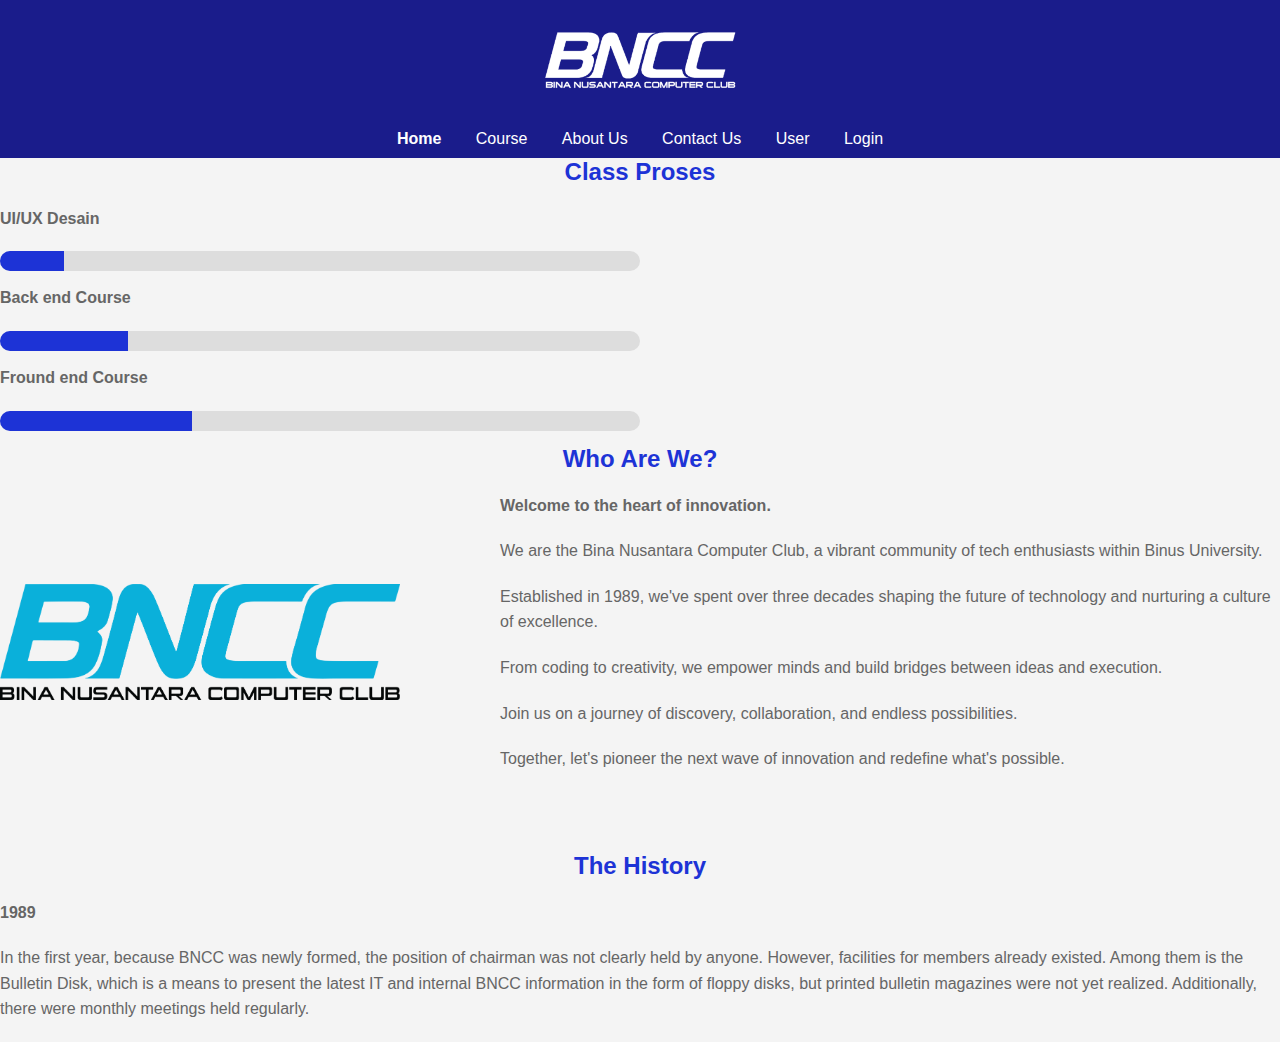
<file: index.html>
<!DOCTYPE html>
<html lang="en">
<head>
    <meta charset="UTF-8">
    <meta name="viewport" content="width=device-width, initial-scale=1.0">
    <link rel="stylesheet" href="style.css">
    <title>BNCC Learning n Training</title>
</head>
<body> 
    <header>
        <img src="BNCC-logo white 1.png" alt="BNCC Logo">
    </header>
    <nav>
        <ul>
            <li><a href="index.html" class="active">Home</a></li>
            <li><a href="course.html">Course</a></li>
            <li><a href="about.html">About Us</a></li>
            <li><a href="Countak us.html">Contact Us</a></li>
            <li><a href="user.html">User</a></li>
            <li><a href="Login.html">Login</a></li>
        </ul>
    </nav>

    <div>
        <h4 style="font-size: 1.5rem; color: #1d33d6; text-align: center;">Class Proses</h4>
        <p><strong>UI/UX Desain</strong></p>
        <div class="class-progress">
            <div class="progress-bar">
                <div class="progress-fill" style="width: 10%;"></div>
            </div>
        </div>
        
        <p><strong>Back end Course</strong></p>
        <div class="class-progress">
            <div class="progress-bar">
                <div class="progress-fill" style="width: 20%;"></div>
            </div>
        </div>
        
        <p><strong>Fround end Course</strong></p>
        <div class="class-progress">
            <div class="progress-bar">
                <div class="progress-fill" style="width: 30%;"></div>
            </div>
        </div>
    </div>
    

    <h4 style="font-size: 1.5rem; color: #1d33d6; text-align: center;">Who Are We?</h4>
    <div style="display: flex; align-items: center; justify-content: center; margin-bottom: 60px;">
        <img src="BNCC_M_Original.png" alt="BNCC Image" style="width: 400px; height: auto; margin-right:100px;">
        <div>
            <p><strong>Welcome to the heart of innovation.</strong></p>
            <p>We are the Bina Nusantara Computer Club, a vibrant community of tech enthusiasts within Binus University.</p>
            <p>Established in 1989, we've spent over three decades shaping the future of technology and nurturing a culture of excellence.</p>
            <p>From coding to creativity, we empower minds and build bridges between ideas and execution.</p>
            <p>Join us on a journey of discovery, collaboration, and endless possibilities.</p>
            <p>Together, let's pioneer the next wave of innovation and redefine what's possible.</p>
        </div>
    </div>

    <div>
        <h4 style="font-size: 1.5rem; color: #1d33d6; text-align: center;">The History</h4>
        <p><strong>1989</strong></p>
        <p>In the first year, because BNCC was newly formed, the position of chairman was not clearly held by anyone. However, facilities for members already existed. Among them is the Bulletin Disk, which is a means to present the latest IT and internal BNCC information in the form of floppy disks, but printed bulletin magazines were not yet realized. Additionally, there were monthly meetings held regularly.</p>
    </div>

</body>
</html>
</file>
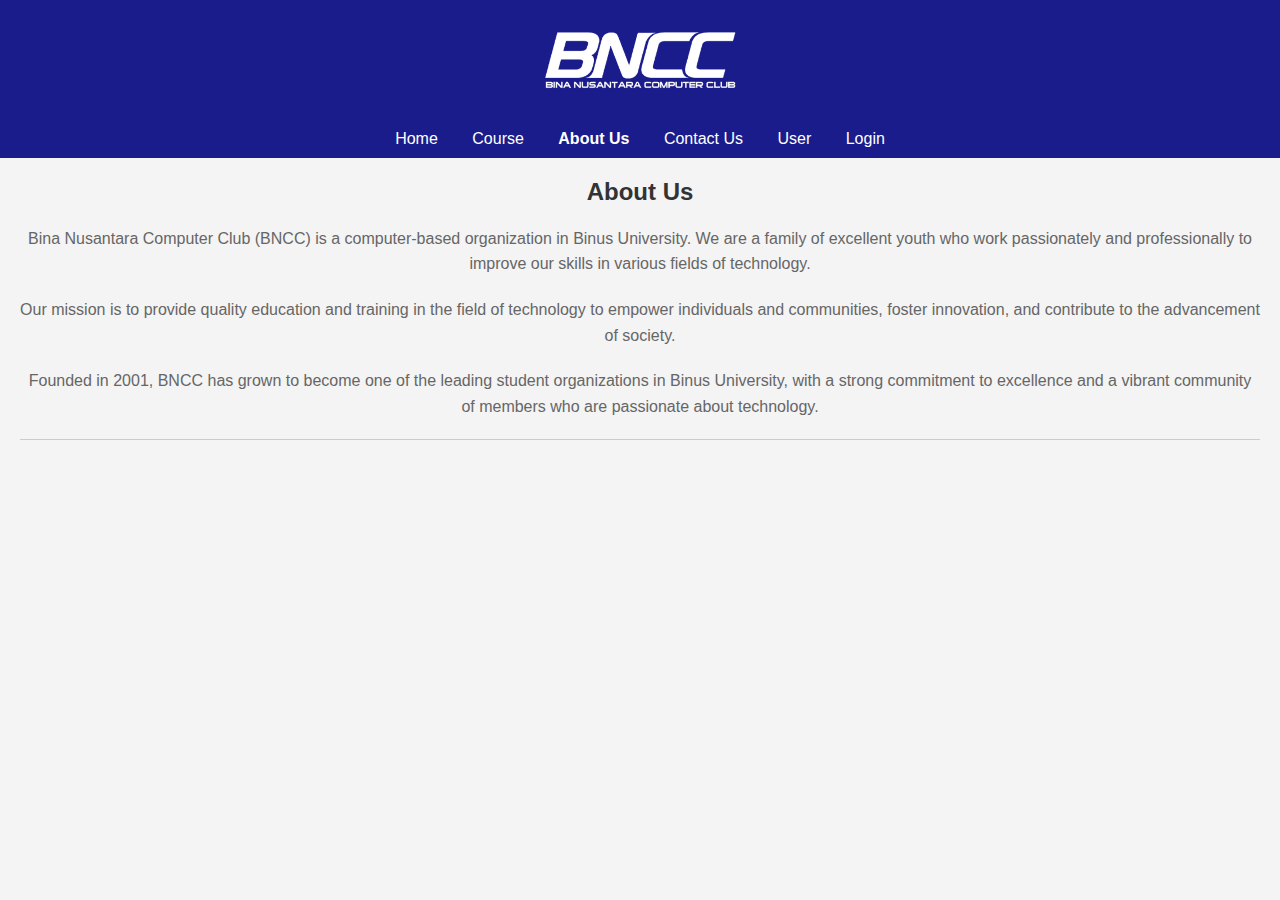
<file: about.html>
<!DOCTYPE html>
<html lang="en">
<head>
    <meta charset="UTF-8">
    <meta name="viewport" content="width=device-width, initial-scale=1.0">
    <link rel="stylesheet" href="style.css">
    <title>BNCC Learning n Training</title>
    <style>
        header img {
            max-width: 200px;
        }
    </style>
</head>
<body>
    <header>
        <img src="BNCC-logo white 1.png" alt="BNCC Logo">
    </header>
    <nav>
        <ul>
            <li><a href="index.html">Home</a></li>
            <li><a href="course.html">Course</a></li>
            <li><a href="about.html" class="active">About Us</a></li>
            <li><a href="Countak us.html">Contact Us</a></li>
            <li><a href="user.html">User</a></li>
            <li><a href="Login.html">Login</a></li>
        </ul>
    </nav>
    <main>
        <h4>About Us</h4>
        <p>Bina Nusantara Computer Club (BNCC) is a computer-based organization in Binus University. We are a family of excellent youth who work passionately and professionally to improve our skills in various fields of technology.</p>
        <p>Our mission is to provide quality education and training in the field of technology to empower individuals and communities, foster innovation, and contribute to the advancement of society.</p>
        <p>Founded in 2001, BNCC has grown to become one of the leading student organizations in Binus University, with a strong commitment to excellence and a vibrant community of members who are passionate about technology.</p>
        <hr>
    </main>
</body>
</html>
</file>
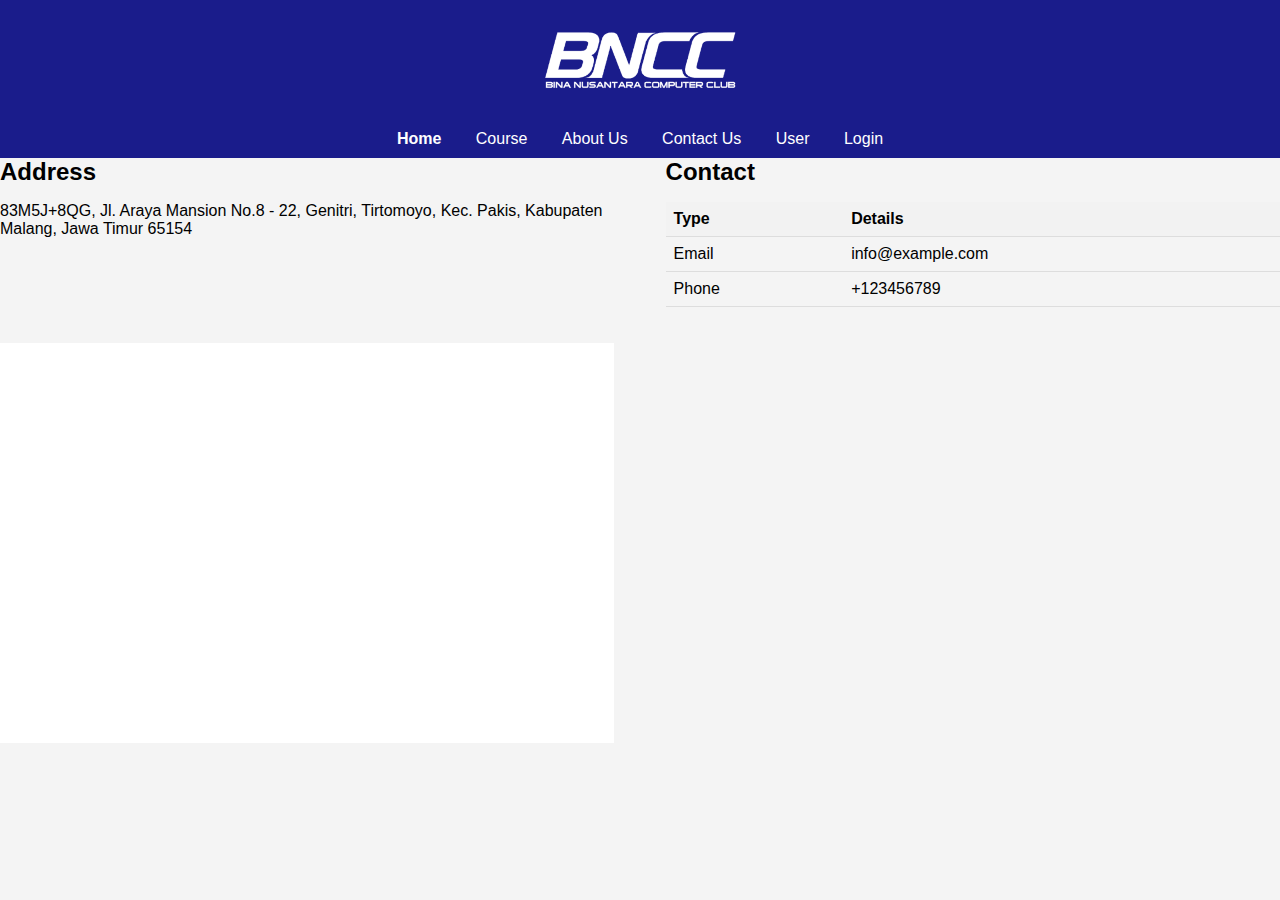
<file: Countak us.html>
<!DOCTYPE html>
<html lang="en">
<head>
    <meta charset="UTF-8">
    <meta name="viewport" content="width=device-width, initial-scale=1.0">
    <link rel="stylesheet" href="style.css">
    <title>BNCC Learning n Training</title>
    <style>
        header img {
            max-width: 200px;
        }

        body {
            font-family: Arial, sans-serif;
        }

        h1, h2, h3, h4 {
            margin-bottom: 1rem;
        }

        .container {
            display: flex;
            justify-content: space-between;
            align-items: flex-start;
            flex-wrap: wrap;
        }

        .container > div {
            width: 48%;
            margin-bottom: 20px; 
        }

        address,
        iframe,
        table {
            width: 100%;
        }

        address {
            font-style: normal;
        }

        table {
            border-collapse: collapse;
            margin-bottom: 1rem;
        }

        table td, table th {
            padding: 8px;
            border-bottom: 1px solid #ddd;
            text-align: left;
        }

        table th {
            background-color: #f2f2f2;
        }

        .mapouter {
            position: relative;
            height: 400px;
            width: 100%;
            background: #fff;
            margin-bottom: 20px; 
        }

        .mapouter .gmap_canvas {
            overflow: hidden;
            height: 400px;
            width: 100%;
        }

        .mapouter .gmap_canvas iframe {
            position: relative;
            z-index: 2;
            width: 100%;
            height: 100%;
        }
    </style>
</head>
<body>
    <header>
        <img src="BNCC-logo white 1.png" alt="BNCC Logo">
    </header>
    <nav>
        <ul>
            <li><a href="index.html" class="active">Home</a></li>
            <li><a href="course.html">Course</a></li>
            <li><a href="about.html">About Us</a></li>
            <li><a href="Countak us.html">Contact Us</a></li>
            <li><a href="user.html">User</a></li>
            <li><a href="Login.html">Login</a></li>
        </ul>
    </nav>

    <div class="container">
        <div>
            <h2>Address</h2>
            <address>
               83M5J+8QG, Jl. Araya Mansion No.8 - 22, Genitri, Tirtomoyo, Kec. Pakis, Kabupaten Malang, Jawa Timur 65154
            </address>
        </div>
        <div>
            <h2>Contact</h2>
            <table>
                <tr>
                    <th>Type</th>
                    <th>Details</th>
                </tr>
                <tr>
                    <td>Email</td>
                    <td>info@example.com</td>
                </tr>
                <tr>
                    <td>Phone</td>
                    <td>+123456789</td>
                </tr>
            </table>
        </div>
        <div class="mapouter">
            <div class="gmap_canvas">
                <iframe src="https://maps.google.com/maps?q=binus%20malang&amp;t=&amp;z=13&amp;ie=UTF8&amp;iwloc=&amp;output=embed" frameborder="0" scrolling="no" style="width: 100%; height: 400px;"></iframe>
            </div>
        </div>
    </div>
</body>
</html>
</file>
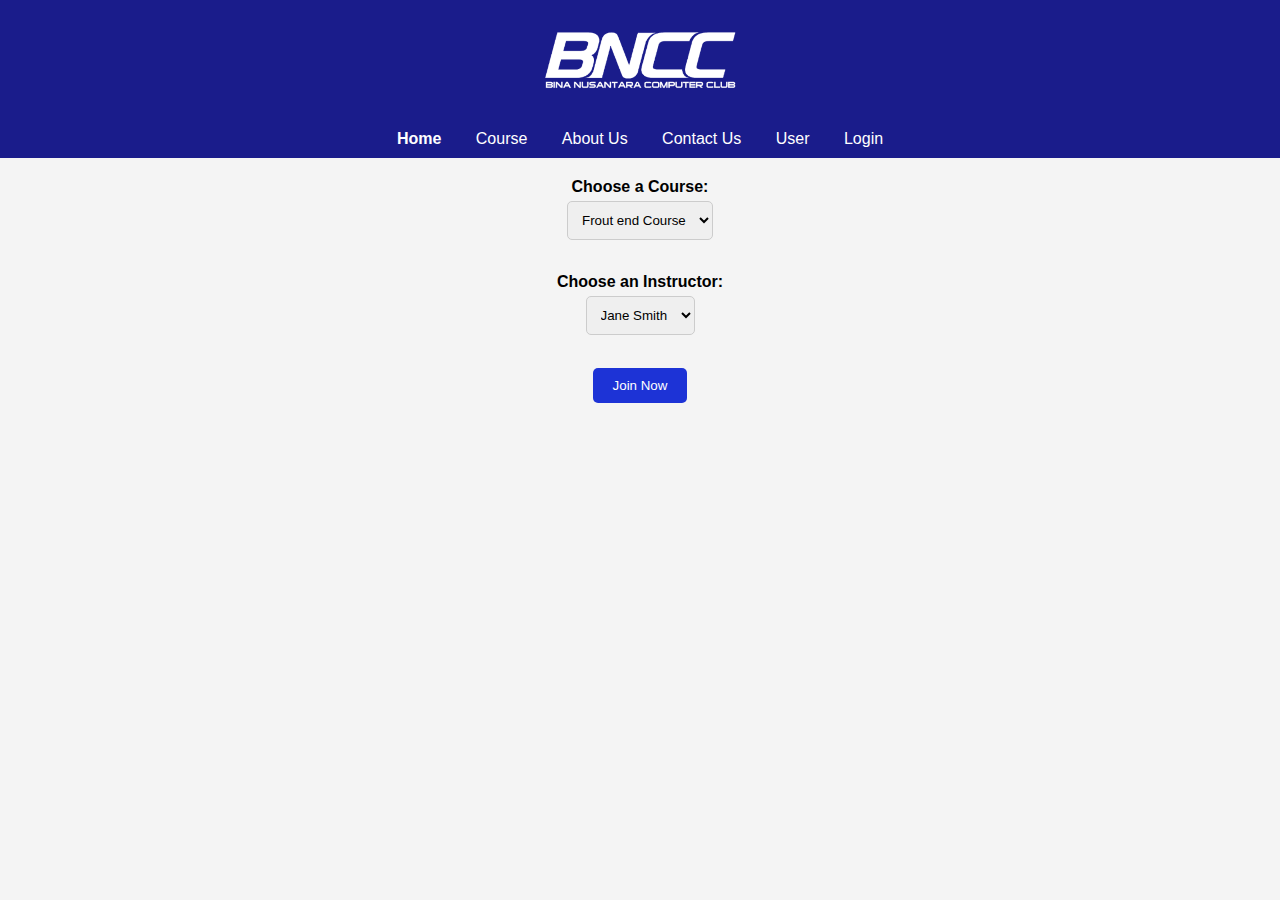
<file: course.html>
<!DOCTYPE html>
<html lang="en">
<head>
    <meta charset="UTF-8">
    <meta name="viewport" content="width=device-width, initial-scale=1.0">
    <link rel="stylesheet" href="style.css">
    <title>BNCC Learning n Training</title>
    <style>
        header img {
            max-width: 200px;
        }
    </style>
    
</head>
<body>
    <header>
        <img src="BNCC-logo white 1.png" alt="BNCC Logo">
    </header>
    <nav>
        <ul>
            <li><a href="index.html" class="active">Home</a></li>
            <li><a href="course.html">Course</a></li>
            <li><a href="about.html">About Us</a></li>
            <li><a href="Countak us.html">Contact Us</a></li>
            <li><a href="user.html">User</a></li>
            <li><a href="Login.html">Login</a></li>
        </ul>
    </nav>
    <main>
    
        <form>
            <label for="course">Choose a Course:</label>
            <select name="course" id="course">
                <option value="Frout end Course">Frout end Course</option>
                <option value="Back end Course">Back end Course</option>
                <option value="ui_ux_design">UI/UX Design</option>
            </select>
            <br><br>
            <label for="instructor">Choose an Instructor:</label>
            <select name="instructor" id="instructor">
                <option value="jane_smith">Jane Smith</option>
                <option value="ahmad">Ahmad</option>
                <option value="maria">Maria</option>
            </select>
            <br><br>
            <button type="button" onclick="enrollCourse()">Join Now</button>
        </form>
    </main>

    <script>
        function enrollCourse() {
            var course = document.getElementById("course").value;
            var instructor = document.getElementById("instructor").value;
            alert("You have enrolled in " + course + " with " + instructor + " as your instructor.");
            // Add logic here to handle enrollment process
        }
    </script>
</body>
</html>
</file>
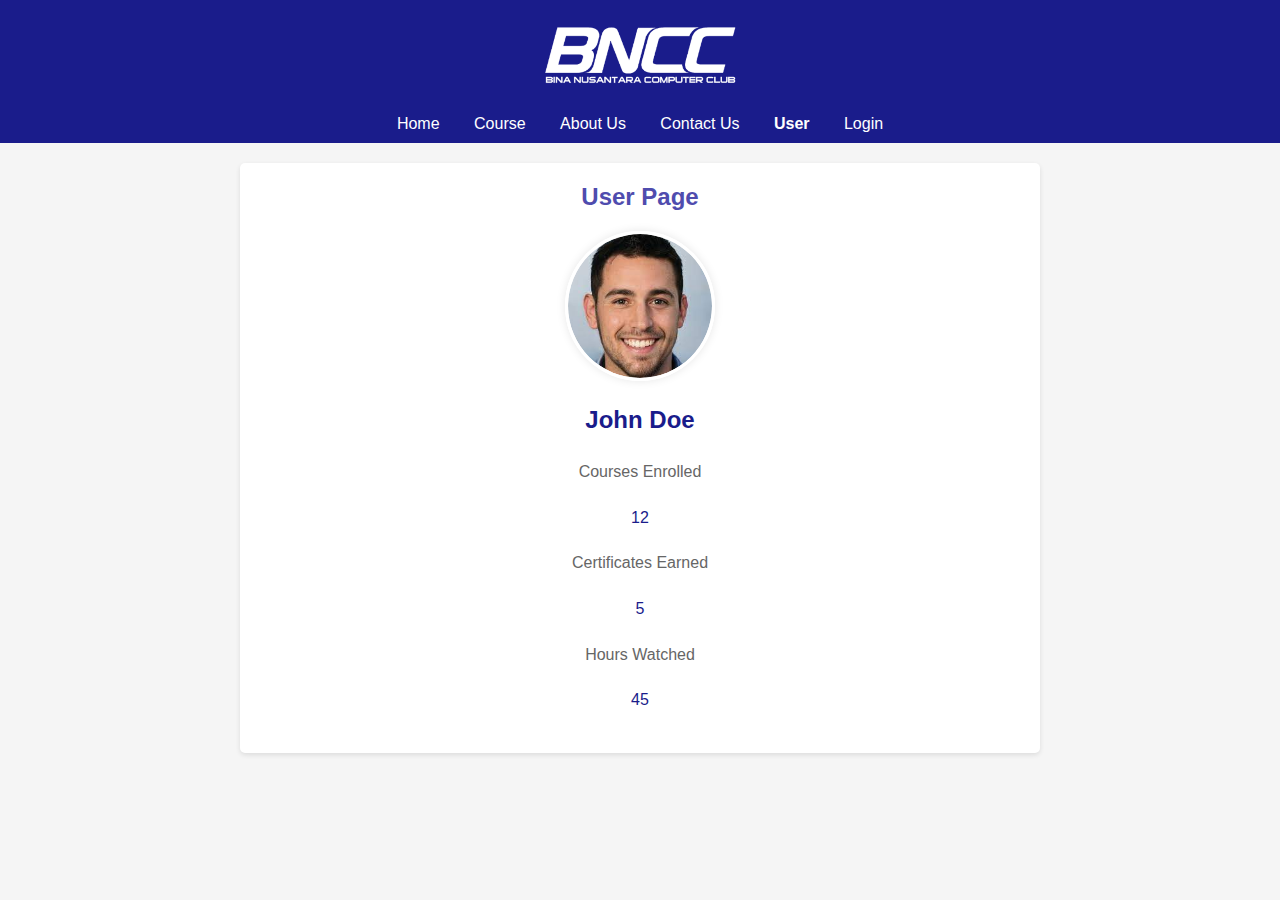
<file: user.html>
<!DOCTYPE html>
<html lang="en">
<head>
    <meta charset="UTF-8">
    <meta name="viewport" content="width=device-width, initial-scale=1.0">
    <link rel="stylesheet" href="style.css">
    <title>User Page - BNCC Learning N Training</title>
    <style>
        header img {
            max-width: 200px; 
        }
        
    </style>
</head>
<body>
    <header>
        <img src="BNCC-logo white 1.png" alt="BNCC Logo">
    </header>
    <nav>
        <ul>
            <li><a href="index.html">Home</a></li>
            <li><a href="course.html">Course</a></li>
            <li><a href="about.html">About Us</a></li>
            <li><a href="Countak us.html">Contact Us</a></li>
            <li><a href="user.html" class="active">User</a></li>
            <li><a href="Login.html">Login</a></li>
        </ul>
    </nav>
    <main>
        <h4 style="color: hsl(242, 39%, 49%);">User Page</h4>
        <div class="user-profile">
            <img src="download.jpeg" alt="User Profile Picture" style="border-radius: 50%;">
        </div>
        <p class="username" style="color: #1a1c8b;">John Doe</p>
        <p class="user-description" style="color: #333;">
        </p>
        <div class="user-stats">
            <div class="stat">
                <p class="label">Courses Enrolled</p>
                <p class="value" style="color: #1a1c8b;">12</p>
            </div>
            <div class="stat">
                <p class="label">Certificates Earned</p>
                <p class="value" style="color: #1a1c8b;">5</p>
            </div>
            <div class="stat">
                <p class="label">Hours Watched</p>
                <p class="value" style="color: #1a1c8b;">45</p>
            </div>
        </div>
    </main>
    <style>
        body {
            font-family: Arial, sans-serif;
            background-color: #f5f5f5;
            margin: 0;
            padding: 0;
        }
        header {
            background-color: #1a1c8b;
            padding: 10px 0;
            color: white;
            text-align: center;
        }
        header img {
            margin-top: 5px;
        }
        nav {
            background-color: #1a1c8b;
            padding: 10px 0;
            color: white;
            text-align: center;
        }
        nav ul {
            list-style-type: none;
            padding: 0;
            margin: 0;
        }
        nav li {
            display: inline-block;
            margin: 0 10px;
        }
        nav a {
            color: white;
            text-decoration: none;
        }
        main {
            background-color: white;
            padding: 20px;
            border-radius: 5px;
            box-shadow: 0px 2px 5px rgba(0, 0, 0, 0.1);
            margin: 20px auto;
            max-width: 800px;
            position: relative;
        }
        main h4 {
            font-size: 1.5rem
        }
</file>
<file: style.css>
body {
    font-family: Arial, sans-serif;
    margin: 0;
    padding: 0;
    background-color: #f4f4f4;
}

header {
    background-color: #1a1c8b;
    color: #fff;
    padding: 20px;
    text-align: center;
}

header img {
    vertical-align: middle;
}

header h1 {
    display: inline-block;
    margin: 0;
    font-size: 28px;
}

nav {
    background-color: #1a1c8b;
    padding: 10px 0;
    text-align: center;
}

nav ul {
    list-style-type: none;
    padding: 0;
    margin: 0;
}

nav ul li {
    display: inline;
    margin: 0 10px;
}

nav ul li a {
    text-decoration: none;
    color: #fff;
    font-size: 16px;
}

nav ul li a.active {
    font-weight: bold;
}

main {
    padding: 20px;
}

main h4 {
    color: #333;
    font-size: 24px;
    margin-top: 0;
}

main p {
    color: #666;
    font-size: 16px;
    line-height: 1.6;
}

hr {
    border: 0;
    border-top: 1px solid #ccc;
    margin-top: 20px;
}

nav ul li {
    display: inline;
    margin: 0 15px; 
}

nav ul li a {
    text-decoration: none;
    color: #fff;
    font-size: 16px;
    transition: color 0.3s; 
}

nav ul li a:hover {
    color: #000000; 
}

nav ul li a.active {
    font-weight: bold;
}

* {
    box-sizing: border-box;
    margin: 0;
    padding: 0;
}

body {
    font-family: Arial, sans-serif;
    background-color: #f4f4f4;
}

header {
    background-color: #1a1c8b;
    color: #fff;
    padding: 20px;
    text-align: center;
}

header h1 {
    font-size: 28px;
    margin: 0;
}

nav {
    background-color: #1a1c8b;
    padding: 10px 0;
    text-align: center;
}

nav ul {
    list-style-type: none;
    padding: 0;
    margin: 0;
}

nav ul li {
    display: inline;
    margin: 0 15px; 
}

nav ul li a {
    text-decoration: none;
    color: #fff;
    font-size: 16px;
    transition: color 0.3s;  
}

nav ul li a:hover {
    color: #000000; 
}

nav ul li a.active {
    font-weight: bold;
}

main {
    padding: 20px;
    text-align: center;
}

label {
    display: block;
    font-weight: bold;
    margin-bottom: 5px;
}

select {
    padding: 10px;
    border-radius: 5px;
    border: 1px solid #ccc;
    margin-bottom: 15px;
}

button {
    padding: 10px 20px;
    background-color: #1d33d6;
    color: #fff;
    border: none;
    border-radius: 5px;
    cursor: pointer;
    transition: background-color 0.3s;
}

button:hover {
    background-color: #1d33d6; 
}

* {
    box-sizing: border-box;
    margin: 0;
    padding: 0;
}

body {
    font-family: Arial, sans-serif;
    background-color: #f4f4f4;
}

header {
    background-color: #1a1c8b;
    color: #fff;
    padding: 20px;
    text-align: center;
}

header h1 {
    font-size: 28px;
    margin: 0;
}

nav {
    background-color: #1a1c8b;
    padding: 10px 0;
    text-align: center;
}

nav ul {
    list-style-type: none;
    padding: 0;
    margin: 0;
}

nav ul li {
    display: inline;
    margin: 0 15px; 
}

nav ul li a {
    text-decoration: none;
    color: #fff;
    font-size: 16px;
    transition: color 0.3s; 
}

nav ul li a:hover {
    color: #ffd700; 
}

nav ul li a.active {
    font-weight: bold;
}

main {
    padding: 20px;
    text-align: center;
}

h4 {
    color: #333;
    font-size: 24px;
    margin-bottom: 20px;
}

p {
    color: #666;
    font-size: 16px;
    line-height: 1.6;
    margin-bottom: 20px;
}

.user-profile {
    width: 150px;
    height: 150px;
    overflow: hidden;
    border-radius: 50%;
    margin: 0 auto 20px;
    border: 3px solid #fff;
    box-shadow: 0 0 10px rgba(0, 0, 0, 0.1);
}
.user-profile img {
    width: 100%;
    height: 100%;
    
    object-fit: cover;
}
.username {
    font-size: 24px;
    font-weight: bold;
    text-align: center;
    margin-bottom: 10px;
}
.user-description {
    text-align: center;
    font-size: 16px;
    color: #666;
}
 .contact-table {
    margin: 20px auto;
    border-collapse: collapse;
    width: 50%;
}
.contact-table th, .contact-table td {
    border: 1px solid #ddd;
    padding: 8px;
    text-align: left;
}
.contact-table th {
    background-color: #f2f2f2;
}
.contact-table tr:hover {
    background-color: #f2f2f2;
}

 


.progress-bar {
  height: 100%;
  background-color: #4CAF50;
  color: white;
  text-align: center;
  line-height: 20px;
  transition: width 0.5s;
  border-radius: 5px;
}

.progress-text {
  width: 100%;
  position: absolute;
  top: 0;
  left: 0;
  font-weight: bold;
}

.course-details {
  margin-top: 10px;
}

.course-name {
  font-weight: bold;
}

.course-status {
  color: #777;
}
header img {
    max-width: 200px;
}
#map {
    height: 400px;
    width: 100%;
    margin-bottom: 20px;
}
.progress-container {
    width: 100%;
    margin-bottom: 20px;
    text-align: left;
}
.progress-bar {
    display: inline-block;
    background-color: #ddd;
    height: 20px;
    border-radius: 10px;
    overflow: hidden;
    margin-bottom: 10px; 
    width: 50%; 
}
.progress-fill {
    background-color: #1d33d6;
    height: 100%;
}
.web-development { 
    width: 70%; 
}
.design { 
    width: 40%; 
}
.marketing { 
    width: 60%; 
}
.management { 
    width: 80%;
}
</file>
